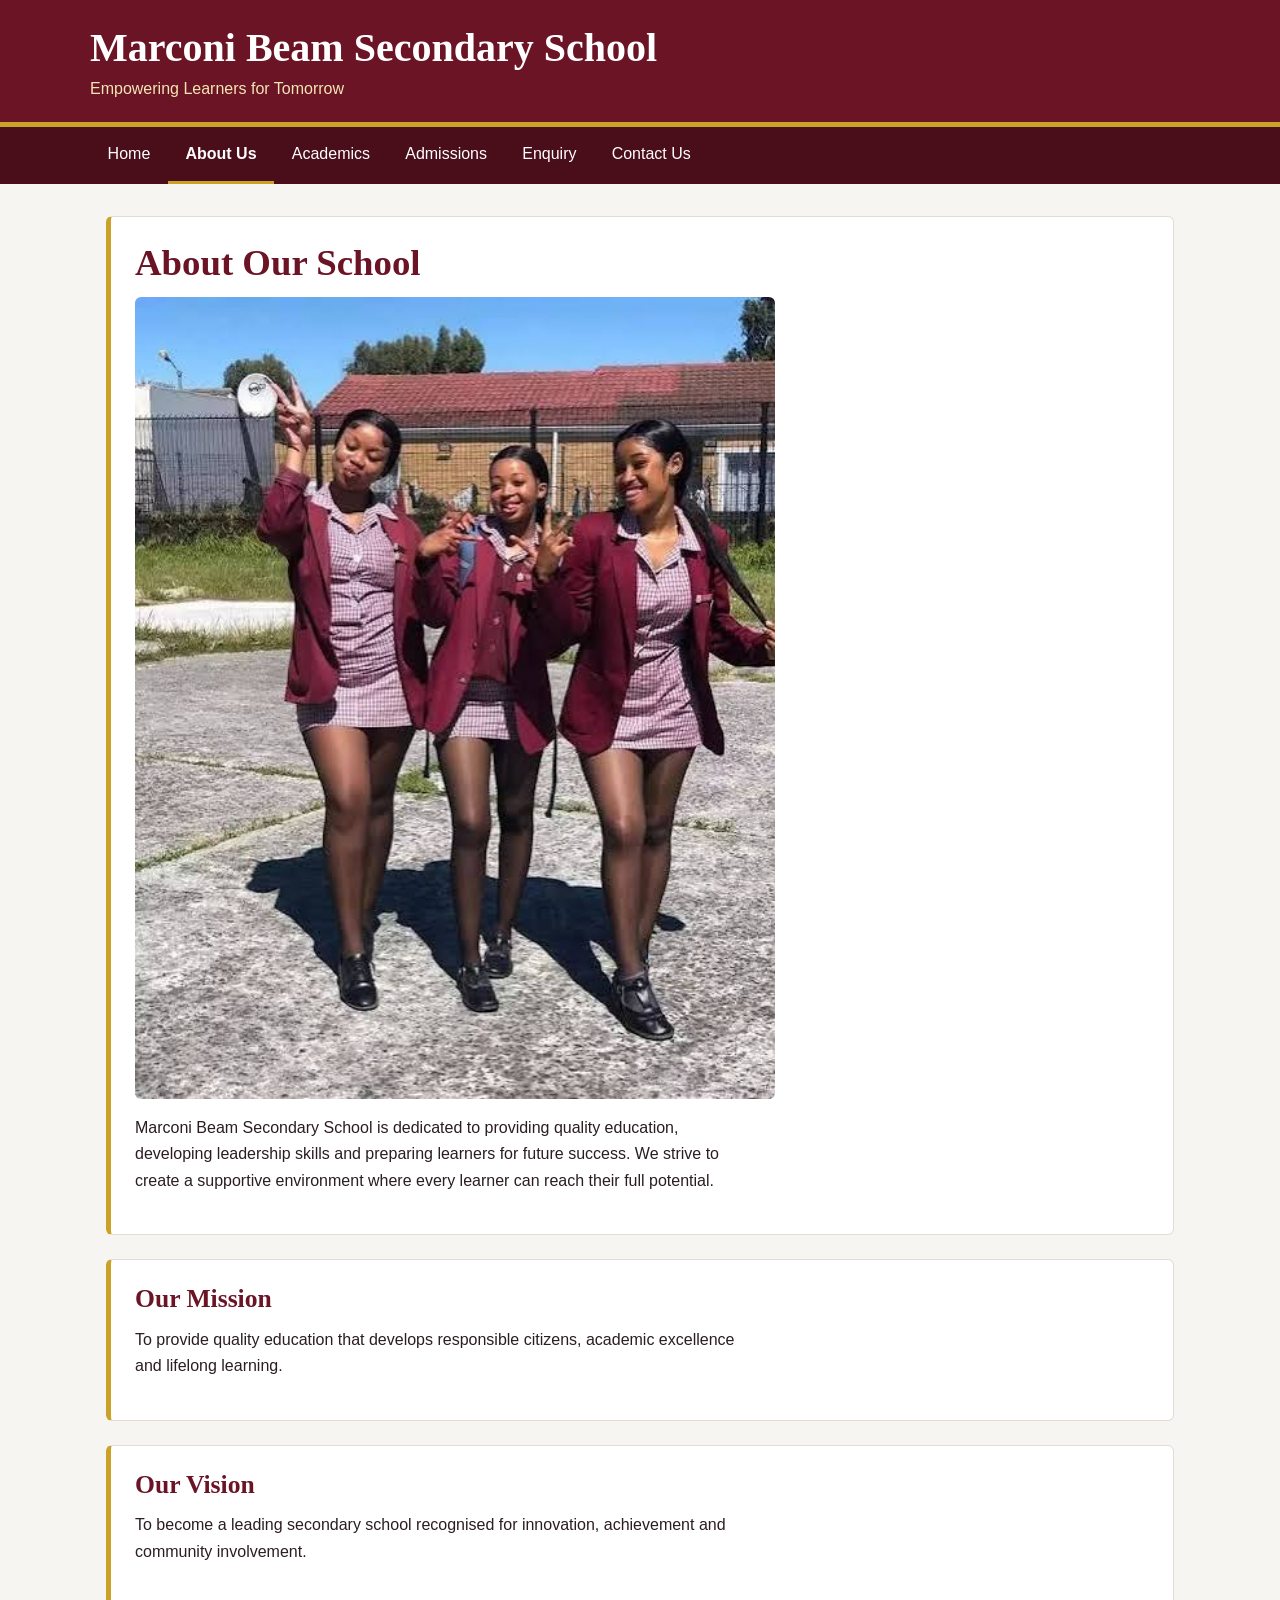
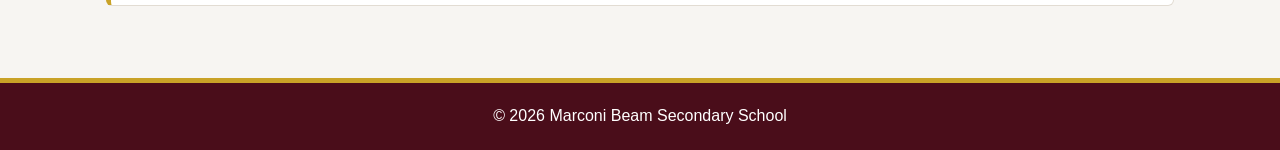
<file: about.html>
<!DOCTYPE html>
<html lang="en">
<head>
    <meta charset="UTF-8">
    <meta name="viewport" content="width=device-width, initial-scale=1.0">
    <meta name="description" content="Learn about Marconi Beam Secondary School, including our mission, vision and commitment to quality education.">
    <meta name="keywords" content="about Marconi Beam Secondary School, school mission, school vision, Cape Town education">
    <meta name="author" content="Marconi Beam Secondary School">
    <title>About Us | Marconi Beam Secondary School</title>
    <link rel="stylesheet" href="css/style.css">
</head>
<body>
<a class="skip-link" href="#content">Skip to main content</a>

<header class="site-header">
<div class="inner">
<p class="site-title">Marconi Beam Secondary School</p>
<p class="tagline">Empowering Learners for Tomorrow</p>
</div>
</header>

<nav class="main-nav" aria-label="Main navigation">
<ul>
<li><a href="index.html">Home</a></li>
<li><a href="about.html" aria-current="page">About Us</a></li>
<li><a href="academics.html">Academics</a></li>
<li><a href="admissions.html">Admissions</a></li>
<li><a href="enquiry.html">Enquiry</a></li>
<li><a href="contact.html">Contact Us</a></li>
</ul>
</nav>

<main id="content">
<section>
<h1>About Our School</h1>
<img src="images/students.jpg" alt="Learners at Marconi Beam Secondary School">
<p>
Marconi Beam Secondary School is dedicated to providing quality education,
developing leadership skills and preparing learners for future success.
We strive to create a supportive environment where every learner can
reach their full potential.
</p>
</section>
<section>
<h2>Our Mission</h2>
<p>
To provide quality education that develops responsible citizens,
academic excellence and lifelong learning.
</p>
</section>
<section>
<h2>Our Vision</h2>
<p>
To become a leading secondary school recognised for innovation,
achievement and community involvement.
</p>
</section>
</main>

<footer class="site-footer">
<p>&copy; 2026 Marconi Beam Secondary School</p>
</footer>
</body>
</html>
</file>
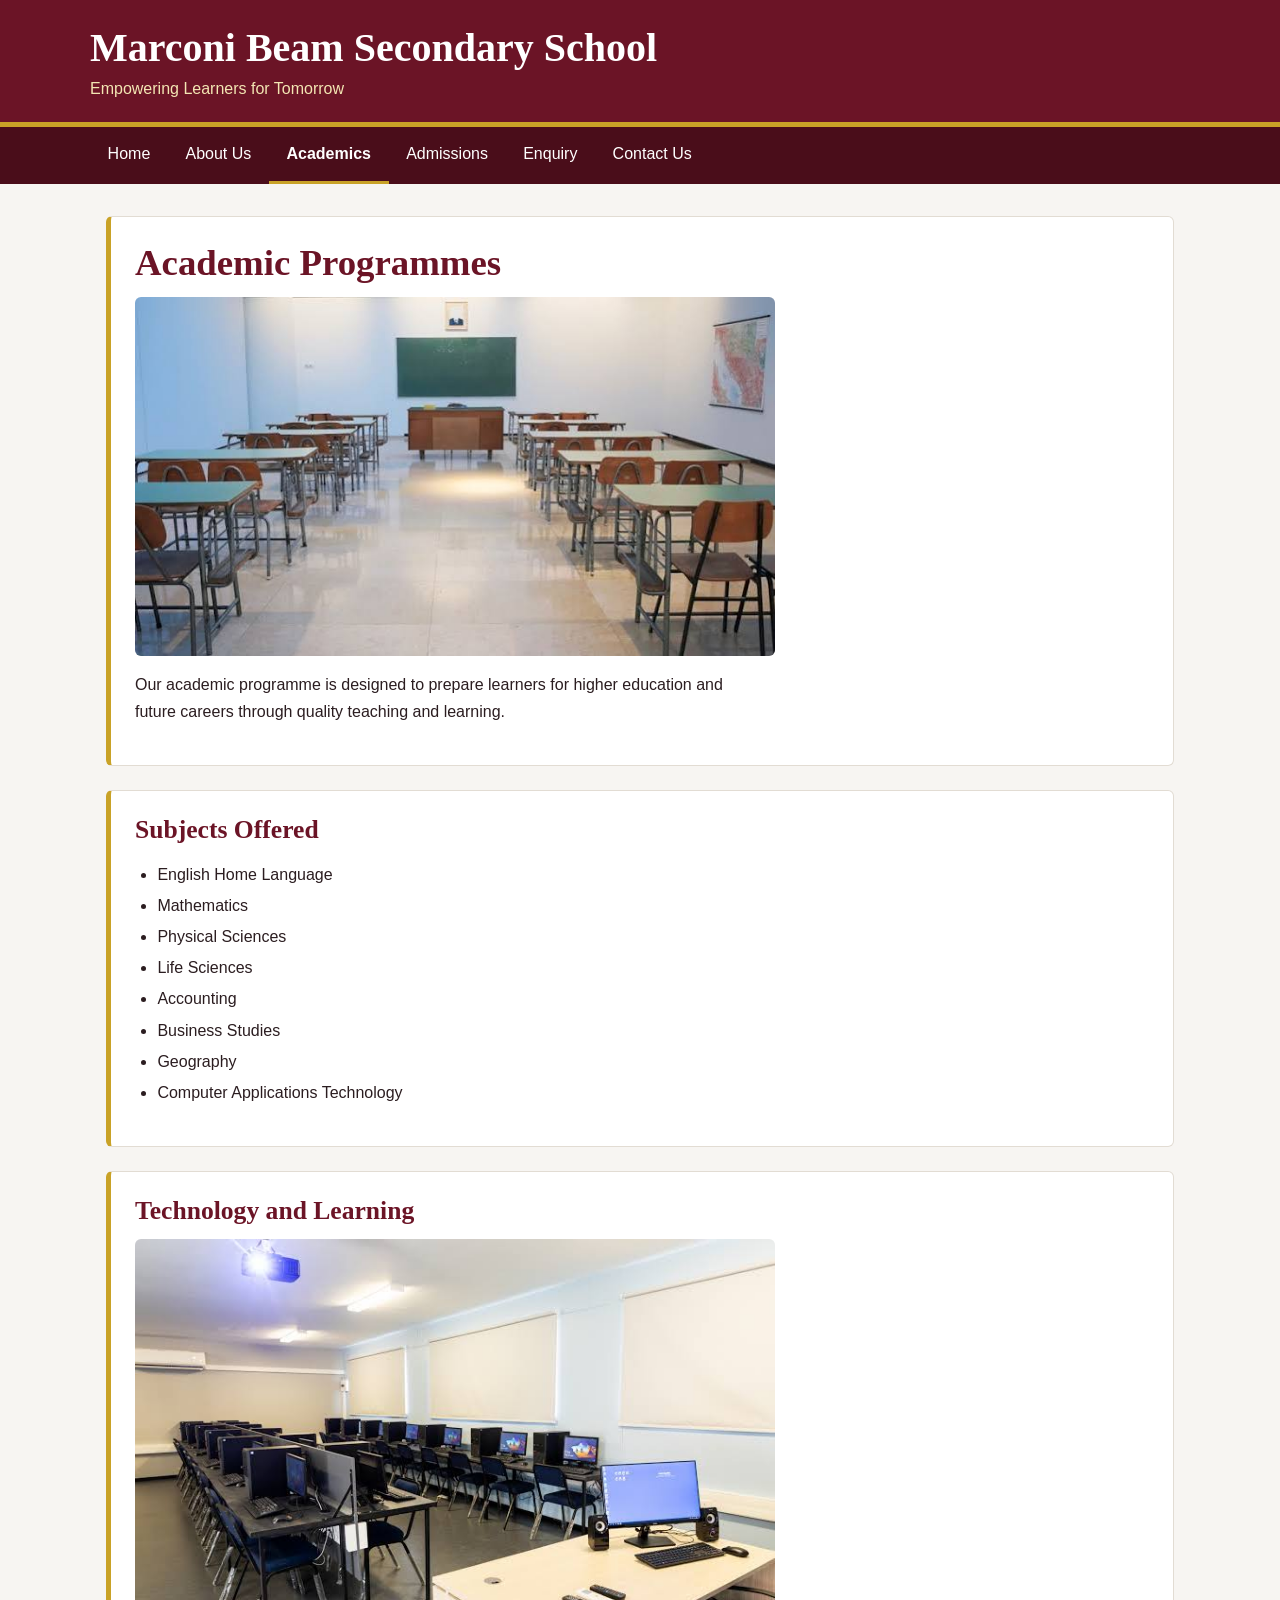
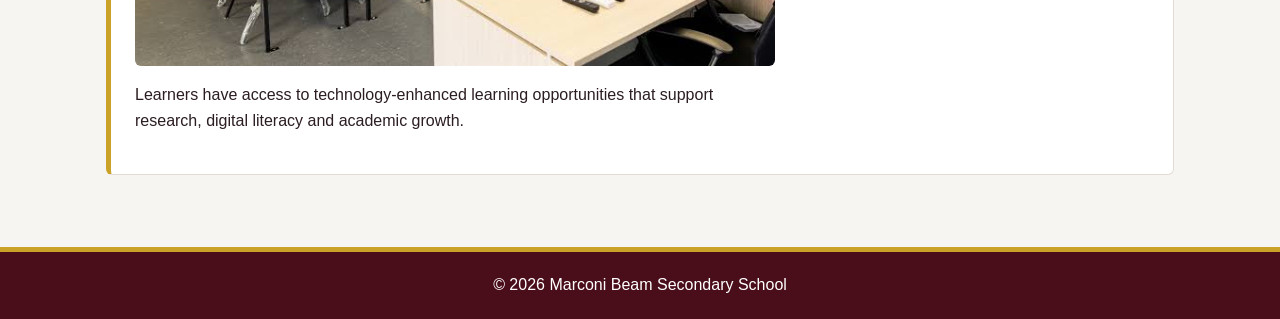
<file: academics.html>
<!DOCTYPE html>
<html lang="en">
<head>
    <meta charset="UTF-8">
    <meta name="viewport" content="width=device-width, initial-scale=1.0">
    <meta name="description" content="Explore academic programmes and subjects offered at Marconi Beam Secondary School.">
    <meta name="keywords" content="school subjects, academic programmes, secondary school education, Cape Town">
    <meta name="author" content="Marconi Beam Secondary School">
    <title>Academic Programmes | Marconi Beam Secondary School</title>
    <link rel="stylesheet" href="css/style.css">
</head>
<body>
<a class="skip-link" href="#content">Skip to main content</a>

<header class="site-header">
<div class="inner">
<p class="site-title">Marconi Beam Secondary School</p>
<p class="tagline">Empowering Learners for Tomorrow</p>
</div>
</header>

<nav class="main-nav" aria-label="Main navigation">
<ul>
<li><a href="index.html">Home</a></li>
<li><a href="about.html">About Us</a></li>
<li><a href="academics.html" aria-current="page">Academics</a></li>
<li><a href="admissions.html">Admissions</a></li>
<li><a href="enquiry.html">Enquiry</a></li>
<li><a href="contact.html">Contact Us</a></li>
</ul>
</nav>

<main id="content">
<section>
<h1>Academic Programmes</h1>
<img src="images/classroom.jpg" alt="Learners in a classroom">
<p>
Our academic programme is designed to prepare learners for higher education
and future careers through quality teaching and learning.
</p>
</section>
<section>
<h2>Subjects Offered</h2>
<ul>
<li>English Home Language</li>
<li>Mathematics</li>
<li>Physical Sciences</li>
<li>Life Sciences</li>
<li>Accounting</li>
<li>Business Studies</li>
<li>Geography</li>
<li>Computer Applications Technology</li>
</ul>
</section>
<section>
<h2>Technology and Learning</h2>
<img src="images/computer-lab.jpg" alt="School computer lab with learners at computers">
<p>
Learners have access to technology-enhanced learning opportunities that
support research, digital literacy and academic growth.
</p>
</section>
</main>

<footer class="site-footer">
<p>&copy; 2026 Marconi Beam Secondary School</p>
</footer>
</body>
</html>
</file>
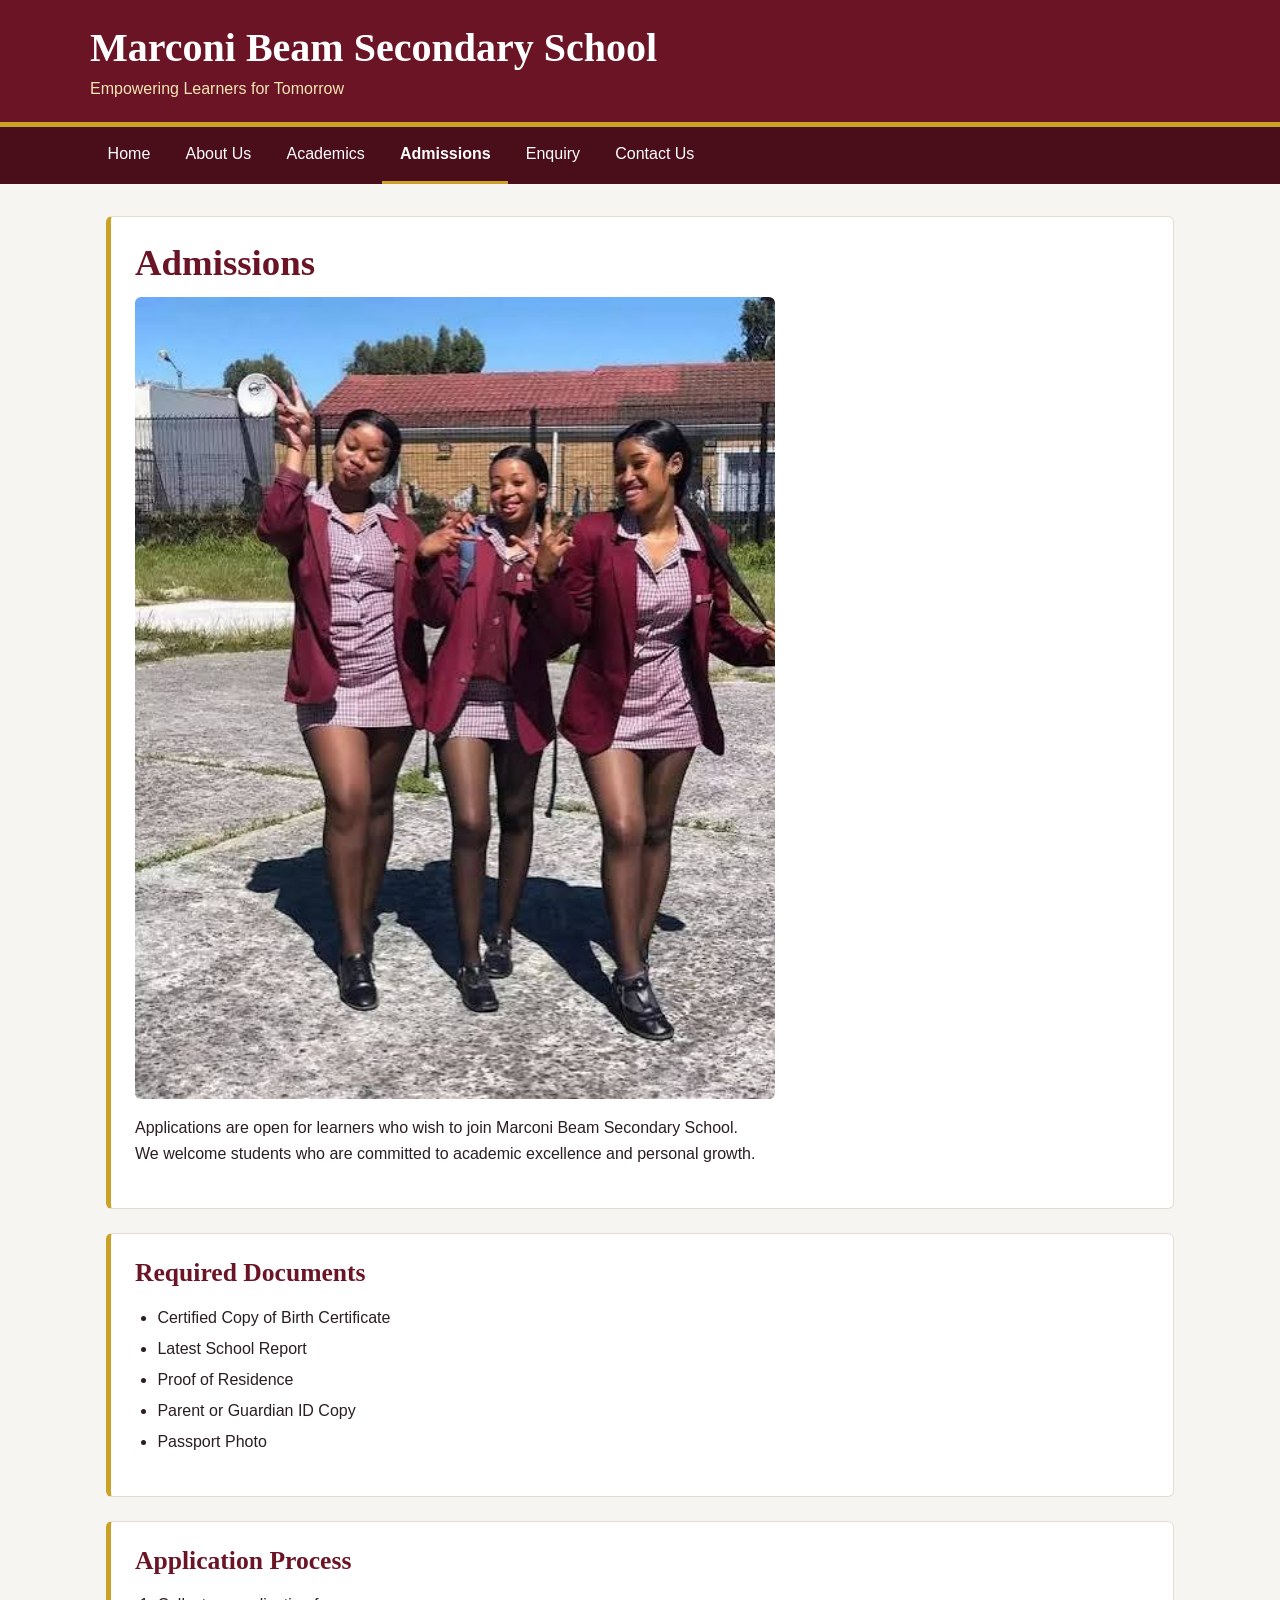
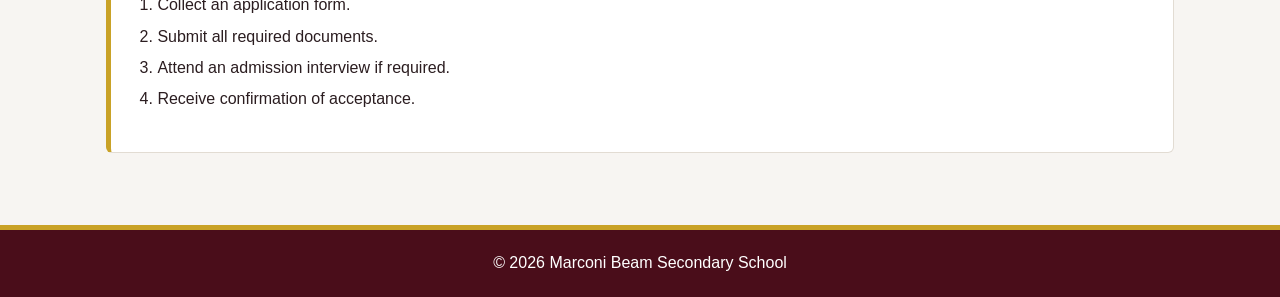
<file: admissions.html>
<!DOCTYPE html>
<html lang="en">
<head>
    <meta charset="UTF-8">
    <meta name="viewport" content="width=device-width, initial-scale=1.0">
    <meta name="description" content="Find admissions information and application requirements for Marconi Beam Secondary School.">
    <meta name="keywords" content="school admissions, school applications, Marconi Beam Secondary School, Cape Town">
    <meta name="author" content="Marconi Beam Secondary School">
    <title>Admissions | Marconi Beam Secondary School</title>
    <link rel="stylesheet" href="css/style.css">
</head>
<body>
<a class="skip-link" href="#content">Skip to main content</a>

<header class="site-header">
<div class="inner">
<p class="site-title">Marconi Beam Secondary School</p>
<p class="tagline">Empowering Learners for Tomorrow</p>
</div>
</header>

<nav class="main-nav" aria-label="Main navigation">
<ul>
<li><a href="index.html">Home</a></li>
<li><a href="about.html">About Us</a></li>
<li><a href="academics.html">Academics</a></li>
<li><a href="admissions.html" aria-current="page">Admissions</a></li>
<li><a href="enquiry.html">Enquiry</a></li>
<li><a href="contact.html">Contact Us</a></li>
</ul>
</nav>

<main id="content">
<section>
<h1>Admissions</h1>
<img src="images/students.jpg" alt="Learners at Marconi Beam Secondary School">
<p>
Applications are open for learners who wish to join Marconi Beam Secondary School.
We welcome students who are committed to academic excellence and personal growth.
</p>
</section>
<section>
<h2>Required Documents</h2>
<ul>
<li>Certified Copy of Birth Certificate</li>
<li>Latest School Report</li>
<li>Proof of Residence</li>
<li>Parent or Guardian ID Copy</li>
<li>Passport Photo</li>
</ul>
</section>
<section>
<h2>Application Process</h2>
<ol>
<li>Collect an application form.</li>
<li>Submit all required documents.</li>
<li>Attend an admission interview if required.</li>
<li>Receive confirmation of acceptance.</li>
</ol>
</section>
</main>

<footer class="site-footer">
<p>&copy; 2026 Marconi Beam Secondary School</p>
</footer>
</body>
</html>
</file>
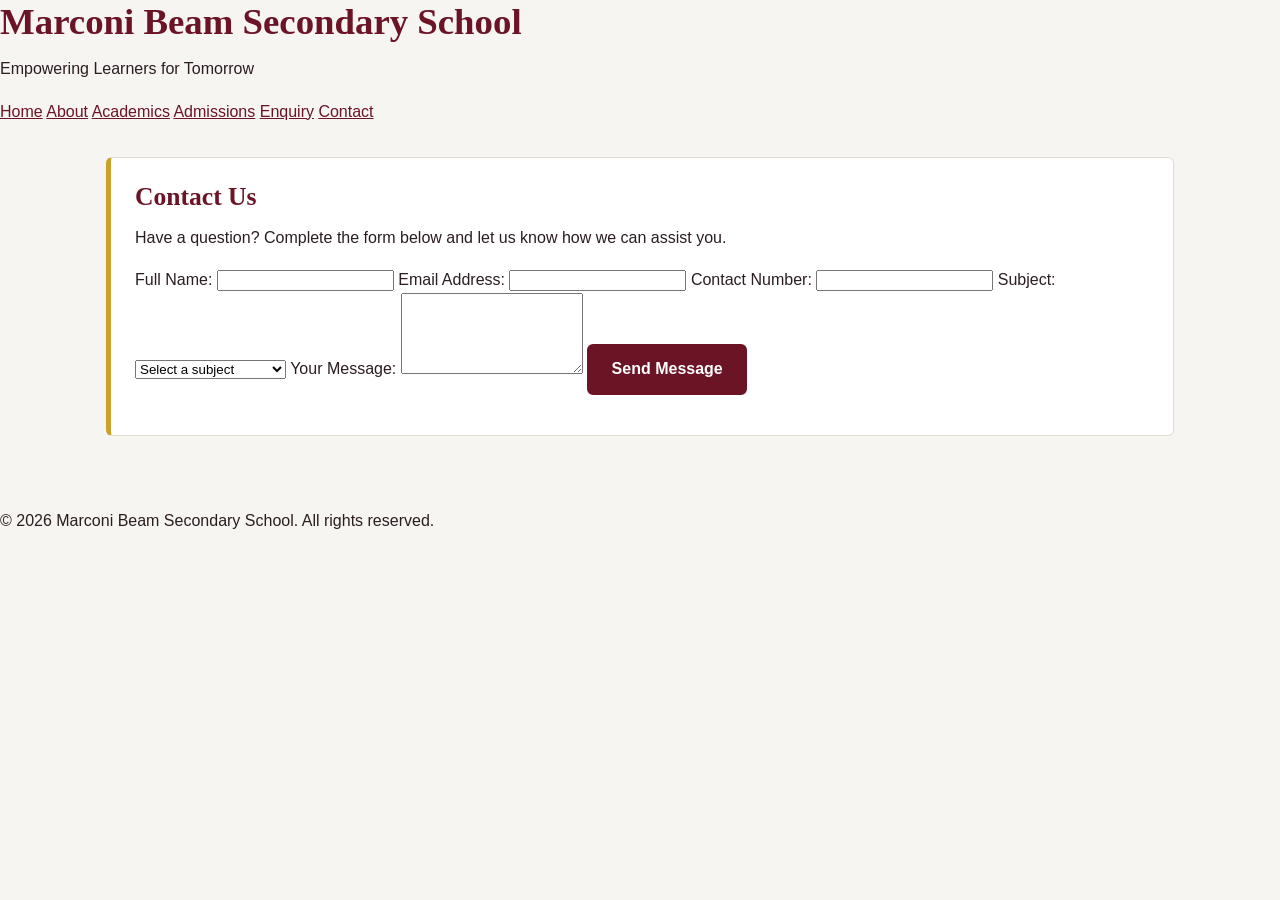
<file: contact.html>
<!DOCTYPE html>
<html lang="en">
<head>
    <meta charset="UTF-8">
    <meta name="viewport" content="width=device-width, initial-scale=1.0">
    <meta name="description" content="Contact Marconi Beam Secondary School for general enquiries, academic information and assistance.">
    <meta name="keywords" content="contact Marconi Beam Secondary School, school contact, Cape Town school">
    <meta name="author" content="Marconi Beam Secondary School">
    <title>Contact Us | Marconi Beam Secondary School</title>
    <link rel="stylesheet" href="css/style.css">
</head>
<body>

<header>
    <h1>Marconi Beam Secondary School</h1>
    <p>Empowering Learners for Tomorrow</p>
</header>

<nav>
    <a href="index.html">Home</a>
    <a href="about.html">About</a>
    <a href="academics.html">Academics</a>
    <a href="admissions.html">Admissions</a>
    <a href="enquiry.html">Enquiry</a>
    <a href="contact.html">Contact</a>
</nav>

<main>
    <section>
        <h2>Contact Us</h2>
        <p>Have a question? Complete the form below and let us know how we can assist you.</p>

        <form id="contactForm" novalidate>

            <label for="fullName">Full Name:</label>
            <input type="text" id="fullName" name="fullName" required>
            <small class="error" id="fullNameError"></small>

            <label for="email">Email Address:</label>
            <input type="email" id="email" name="email" required>
            <small class="error" id="emailError"></small>

            <label for="phone">Contact Number:</label>
            <input type="tel" id="phone" name="phone" required>
            <small class="error" id="phoneError"></small>

            <label for="subject">Subject:</label>
            <select id="subject" name="subject" required>
                <option value="">Select a subject</option>
                <option value="General Enquiry">General Enquiry</option>
                <option value="Admissions">Admissions</option>
                <option value="Academic Information">Academic Information</option>
                <option value="School Activities">School Activities</option>
                <option value="Other">Other</option>
            </select>
            <small class="error" id="subjectError"></small>

            <label for="message">Your Message:</label>
            <textarea id="message" name="message" rows="5" required></textarea>
            <small class="error" id="messageError"></small>

            <button type="submit">Send Message</button>

            <p id="successMessage" role="status" aria-live="polite"></p>
        </form>
    </section>
</main>

<footer>
    <p>&copy; 2026 Marconi Beam Secondary School. All rights reserved.</p>
</footer>

<script>
document.getElementById("contactForm").addEventListener("submit", function(event) {
    event.preventDefault();

    const fields = ["fullName", "email", "phone", "subject", "message"];
    let valid = true;

    fields.forEach(function(field) {
        document.getElementById(field + "Error").textContent = "";
    });

    document.getElementById("successMessage").textContent = "";

    fields.forEach(function(field) {
        const input = document.getElementById(field);

        if (input.value.trim() === "") {
            document.getElementById(field + "Error").textContent =
                "This field is required.";
            valid = false;
        }
    });

    const email = document.getElementById("email").value.trim();
    const emailPattern = /^[^\s@]+@[^\s@]+\.[^\s@]+$/;

    if (email !== "" && !emailPattern.test(email)) {
        document.getElementById("emailError").textContent =
            "Please enter a valid email address.";
        valid = false;
    }

    const phone = document.getElementById("phone").value.trim();
    const phonePattern = /^[0-9+\s()-]{7,20}$/;

    if (phone !== "" && !phonePattern.test(phone)) {
        document.getElementById("phoneError").textContent =
            "Please enter a valid contact number.";
        valid = false;
    }

    if (valid) {
        document.getElementById("successMessage").textContent =
            "Your message has passed validation. Thank you for contacting us!";
        this.reset();
    }
});
</script>

</body>
</html>
</file>
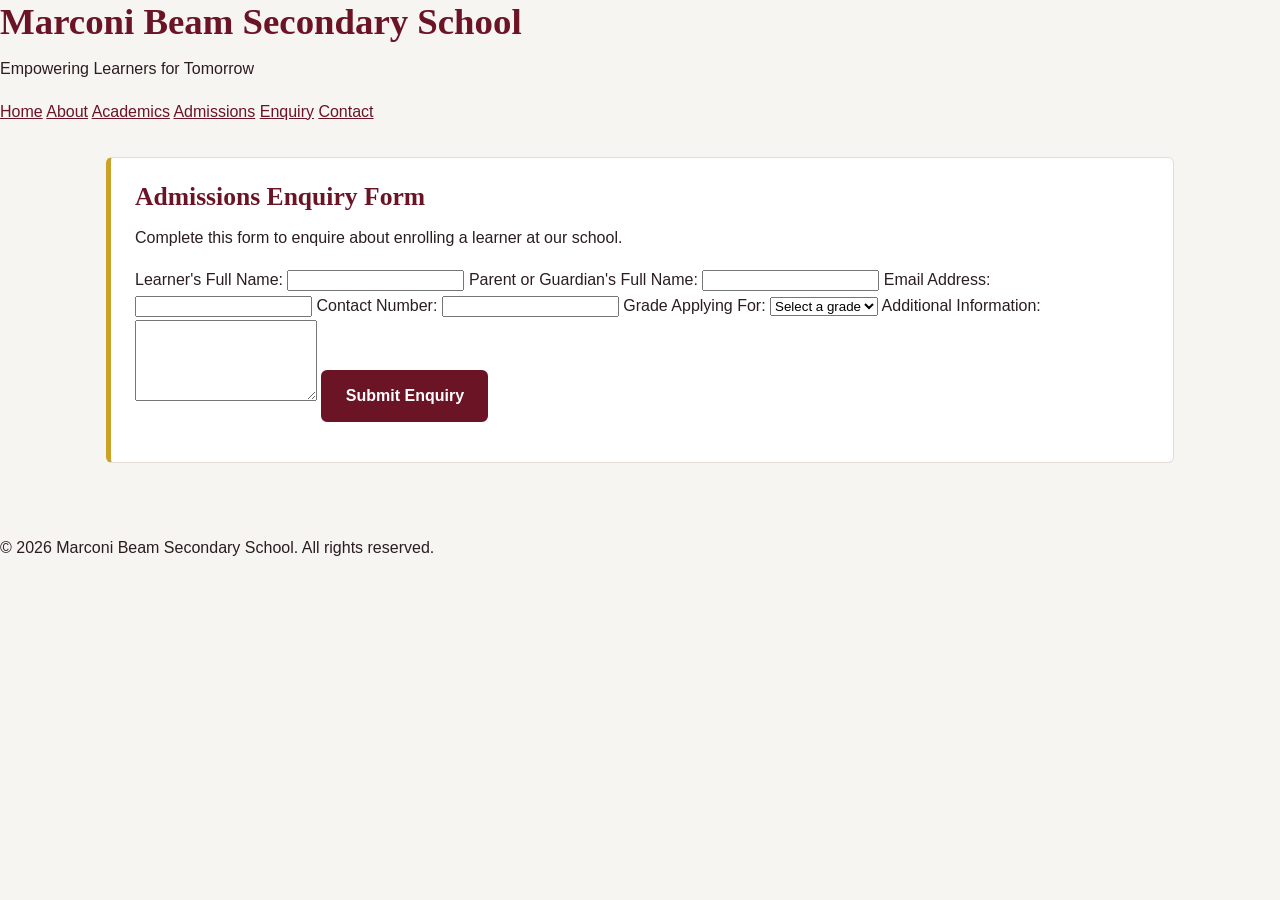
<file: enquiry.html>
<!DOCTYPE html>
<html lang="en">
<head>
    <meta charset="UTF-8">
    <meta name="viewport" content="width=device-width, initial-scale=1.0">
    <meta name="description" content="Submit an admissions enquiry to Marconi Beam Secondary School in Cape Town.">
    <meta name="keywords" content="school admissions enquiry, enrolment enquiry, Marconi Beam Secondary School">
    <meta name="author" content="Marconi Beam Secondary School">
    <title>Admissions Enquiry | Marconi Beam Secondary School</title>
    <link rel="stylesheet" href="css/style.css">
</head>
<body>

<header>
    <h1>Marconi Beam Secondary School</h1>
    <p>Empowering Learners for Tomorrow</p>
</header>

<nav>
    <a href="index.html">Home</a>
    <a href="about.html">About</a>
    <a href="academics.html">Academics</a>
    <a href="admissions.html">Admissions</a>
    <a href="enquiry.html">Enquiry</a>
    <a href="contact.html">Contact</a>
</nav>

<main>
    <section>
        <h2>Admissions Enquiry Form</h2>
        <p>Complete this form to enquire about enrolling a learner at our school.</p>

        <form id="enquiryForm" novalidate>

            <label for="learnerName">Learner's Full Name:</label>
            <input type="text" id="learnerName" name="learnerName" required>
            <small class="error" id="learnerNameError"></small>

            <label for="parentName">Parent or Guardian's Full Name:</label>
            <input type="text" id="parentName" name="parentName" required>
            <small class="error" id="parentNameError"></small>

            <label for="email">Email Address:</label>
            <input type="email" id="email" name="email" required>
            <small class="error" id="emailError"></small>

            <label for="phone">Contact Number:</label>
            <input type="tel" id="phone" name="phone" required>
            <small class="error" id="phoneError"></small>

            <label for="grade">Grade Applying For:</label>
            <select id="grade" name="grade" required>
                <option value="">Select a grade</option>
                <option value="Grade 8">Grade 8</option>
                <option value="Grade 9">Grade 9</option>
                <option value="Grade 10">Grade 10</option>
                <option value="Grade 11">Grade 11</option>
                <option value="Grade 12">Grade 12</option>
            </select>
            <small class="error" id="gradeError"></small>

            <label for="message">Additional Information:</label>
            <textarea id="message" name="message" rows="5" required></textarea>
            <small class="error" id="messageError"></small>

            <button type="submit">Submit Enquiry</button>

            <p id="successMessage" role="status" aria-live="polite"></p>
        </form>
    </section>
</main>

<footer>
    <p>&copy; 2026 Marconi Beam Secondary School. All rights reserved.</p>
</footer>

<script>
document.getElementById("enquiryForm").addEventListener("submit", function(event) {
    event.preventDefault();

    const fields = ["learnerName", "parentName", "email", "phone", "grade", "message"];
    let valid = true;

    fields.forEach(function(field) {
        document.getElementById(field + "Error").textContent = "";
    });

    document.getElementById("successMessage").textContent = "";

    fields.forEach(function(field) {
        const input = document.getElementById(field);

        if (input.value.trim() === "") {
            document.getElementById(field + "Error").textContent = "This field is required.";
            valid = false;
        }
    });

    const email = document.getElementById("email").value.trim();
    const emailPattern = /^[^\s@]+@[^\s@]+\.[^\s@]+$/;

    if (email !== "" && !emailPattern.test(email)) {
        document.getElementById("emailError").textContent = "Please enter a valid email address.";
        valid = false;
    }

    const phone = document.getElementById("phone").value.trim();
    const phonePattern = /^[0-9+\s()-]{7,20}$/;

    if (phone !== "" && !phonePattern.test(phone)) {
        document.getElementById("phoneError").textContent = "Please enter a valid contact number.";
        valid = false;
    }

    if (valid) {
        document.getElementById("successMessage").textContent =
            "Your enquiry has passed validation. Thank you for your interest!";
        this.reset();
    }
});
</script>

</body>
</html>
</file>
<file: css/style.css>
/* Marconi Beam Secondary School - main stylesheet
   Palette from the Part 1 proposal: maroon, white and gold.
   Fonts from the proposal: Times New Roman (headings) and Arial (body). */

:root {
  --maroon: #6b1426;
  --maroon-dark: #4a0d1a;
  --gold: #c9a227;
  --gold-light: #f3e6b3;
  --ink: #2b1d20;
  --page: #f7f5f2;
  --white: #ffffff;
  --line: #e2dcd3;
  --radius: 6px;
  --max: 1100px;
}

*, *::before, *::after { box-sizing: border-box; }

html { scroll-behavior: smooth; }

body {
  margin: 0;
  font-family: Arial, Helvetica, sans-serif;
  font-size: 1rem;
  line-height: 1.65;
  color: var(--ink);
  background: var(--page);
}

img { max-width: 100%; height: auto; display: block; }

h1, h2, h3 {
  font-family: "Times New Roman", Times, serif;
  color: var(--maroon);
  line-height: 1.2;
}
h1 { font-size: clamp(1.7rem, 4vw, 2.3rem); margin: 0 0 .75rem; }
h2 { font-size: 1.6rem; margin: 0 0 .75rem; }
h3 { font-size: 1.25rem; margin: 0 0 .5rem; }
p { margin: 0 0 1rem; max-width: 70ch; }
a { color: var(--maroon); }

/* Accessibility helpers */
.skip-link {
  position: absolute; left: -999px; top: 0;
  background: var(--gold); color: var(--ink);
  padding: .6rem 1rem; z-index: 100;
}
.skip-link:focus { left: 0; }

:focus-visible { outline: 3px solid var(--gold); outline-offset: 2px; }

/* Header */
header.site-header {
  background: var(--maroon);
  color: var(--white);
  padding: 1.5rem 1rem 1.25rem;
  border-bottom: 5px solid var(--gold);
}
.site-header .inner { max-width: var(--max); margin: 0 auto; }
.site-title {
  font-family: "Times New Roman", Times, serif;
  font-weight: bold;
  font-size: clamp(1.6rem, 4vw, 2.5rem);
  line-height: 1.2;
  margin: 0;
  max-width: none;
}
.site-header .tagline { margin: .25rem 0 0; color: var(--gold-light); }

/* Navigation */
nav.main-nav { background: var(--maroon-dark); }
nav.main-nav ul {
  list-style: none; margin: 0 auto; padding: 0;
  max-width: var(--max);
  display: flex; flex-wrap: wrap;
}
nav.main-nav li { margin: 0; }
nav.main-nav a {
  display: block;
  padding: .85rem 1.1rem;
  color: var(--white);
  text-decoration: none;
  border-bottom: 3px solid transparent;
  transition: background .2s, border-color .2s;
}
nav.main-nav a:hover { background: var(--maroon); border-bottom-color: var(--gold); }
nav.main-nav a[aria-current="page"] { border-bottom-color: var(--gold); font-weight: bold; }

/* Layout */
main { max-width: var(--max); margin: 0 auto; padding: 2rem 1rem 3rem; }

main section {
  background: var(--white);
  border: 1px solid var(--line);
  border-left: 5px solid var(--gold);
  border-radius: var(--radius);
  padding: 1.5rem;
  margin-bottom: 1.5rem;
}
main section img { border-radius: var(--radius); margin: 0 0 1rem; width: 100%; max-width: 640px; }

ul, ol { padding-left: 1.4rem; }
li { margin-bottom: .3rem; }

/* Buttons */
.btn, button {
  display: inline-block;
  font: inherit; font-weight: bold;
  background: var(--maroon); color: var(--white);
  border: 2px solid var(--maroon);
  padding: .65rem 1.4rem;
  border-radius: var(--radius);
  cursor: pointer; text-decoration: none;
  transition: background .2s, color .2s;
}
.btn:hover, button:hover { background: var(--gold); border-color: var(--gold); color: var(--ink); }

/* Footer */
footer.site-footer {
  background: var(--maroon-dark);
  color: var(--white);
  text-align: center;
  padding: 1.25rem 1rem;
  border-top: 5px solid var(--gold);
}
footer.site-footer p { margin: 0 auto; }
footer.site-footer a { color: var(--gold-light); }

/* Tablet and mobile */
@media (max-width: 768px) {
  main { padding: 1.25rem .75rem 2rem; }
  main section { padding: 1.1rem; }
  nav.main-nav ul { flex-direction: column; }
  nav.main-nav a { border-bottom: 1px solid var(--maroon); border-left: 3px solid transparent; }
  nav.main-nav a:hover, nav.main-nav a[aria-current="page"] { border-left-color: var(--gold); border-bottom-color: var(--maroon); }
}

@media (prefers-reduced-motion: reduce) {
  * { transition: none !important; animation: none !important; scroll-behavior: auto !important; }
}


/* INTERACTIVE FEATURES */

.accordion-button {
    width: 100%;
    padding: 15px;
    background-color: #800000;
    color: white;
    border: none;
    text-align: left;
    cursor: pointer;
    font-size: 16px;
    margin-top: 8px;
}

.accordion-button:hover {
    background-color: #600000;
}

.accordion-content {
    display: none;
    padding: 15px;
    background-color: #fff8e7;
}

#schoolSearch {
    width: 100%;
    padding: 12px;
    border: 1px solid #800000;
    border-radius: 5px;
}

.gallery {
    display: flex;
    flex-wrap: wrap;
    gap: 15px;
}

.gallery-image {
    width: 180px;
    height: 130px;
    object-fit: cover;
    cursor: pointer;
    border-radius: 8px;
}

.gallery-image:hover {
    opacity: 0.8;
}

.lightbox {
    display: none;
    position: fixed;
    z-index: 1000;
    top: 0;
    left: 0;
    width: 100%;
    height: 100%;
    background: rgba(0, 0, 0, 0.9);
    justify-content: center;
    align-items: center;
    padding: 20px;
}

.lightbox img {
    max-width: 90%;
    max-height: 85%;
    object-fit: contain;
}

#closeLightbox {
    position: absolute;
    top: 20px;
    right: 30px;
    font-size: 35px;
    color: white;
    background: transparent;
    border: none;
    cursor: pointer;
}
</file>
